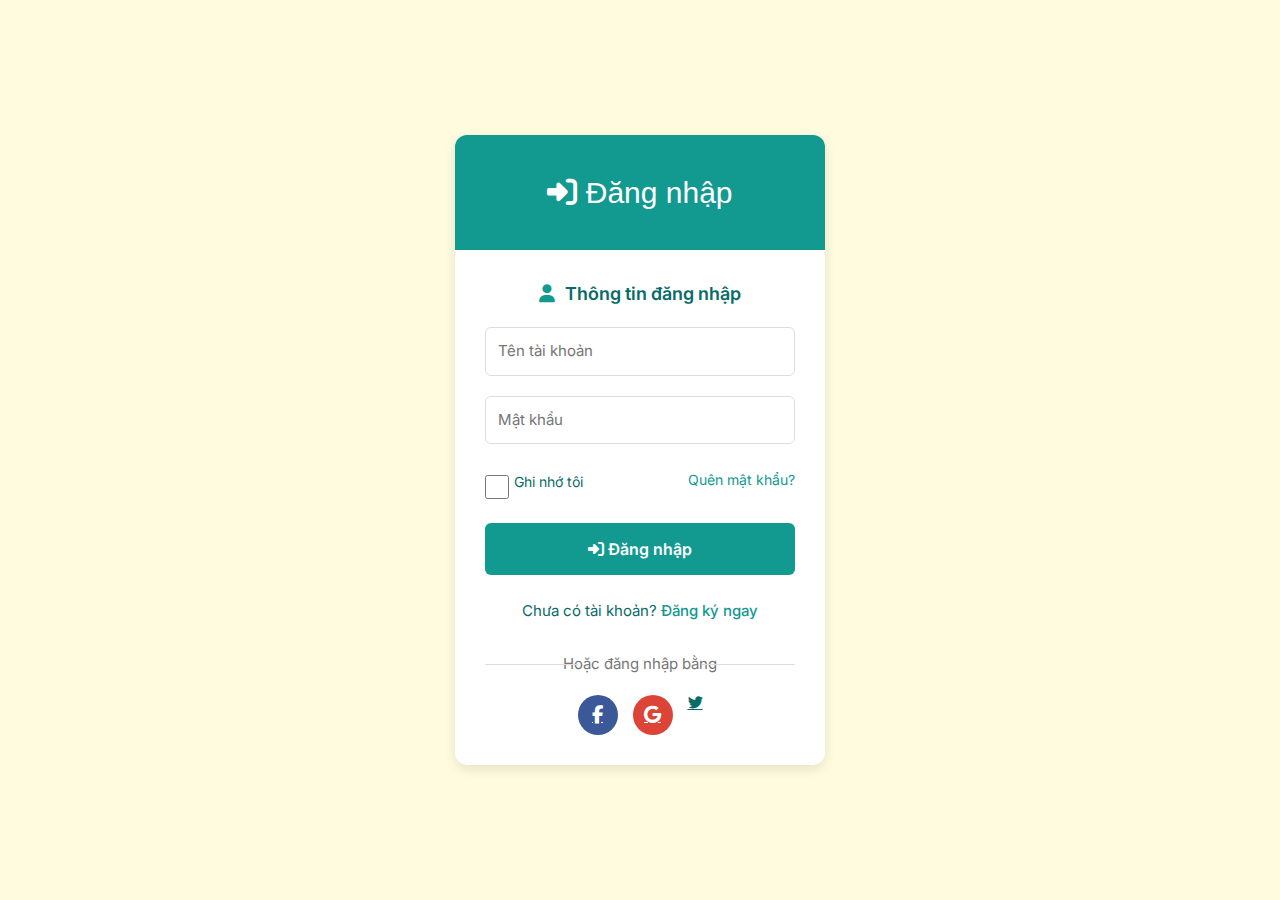
<file: templates/login.html>
<!DOCTYPE html>
<html lang="vi">

<head>
    <meta charset="UTF-8">
    <meta name="viewport" content="width=device-width, initial-scale=1.0">
    <title>Đăng nhập tài khoản</title>
    <!-- W3.CSS -->
    <link rel="stylesheet" href="https://www.w3schools.com/w3css/4/w3.css">
    <!-- Google Font - Inter -->
    <link href="https://fonts.googleapis.com/css2?family=Inter:wght@300;400;500;600;700&display=swap" rel="stylesheet">
    <!-- Font Awesome -->
    <link rel="stylesheet" href="https://cdnjs.cloudflare.com/ajax/libs/font-awesome/6.4.0/css/all.min.css">
    <style>
        :root {
            --color-light: #FFFBDE;
            --color-primary-light: #90D1CA;
            --color-primary: #129990;
            --color-primary-dark: #096B68;
            --shadow: 0 4px 12px rgba(0, 0, 0, 0.1);
        }

        body {
            font-family: 'Inter', sans-serif;
            background-color: var(--color-light);
            color: var(--color-primary-dark);
            display: flex;
            justify-content: center;
            align-items: center;
            min-height: 100vh;
            margin: 0;
        }

        .container {
            width: 100%;
            max-width: 400px;
            padding: 0 15px;
        }

        .card {
            background-color: white;
            border-radius: 12px;
            box-shadow: var(--shadow);
            overflow: hidden;
            transition: transform 0.3s ease;
        }

        .card:hover {
            transform: translateY(-5px);
        }

        .card-header {
            background-color: var(--color-primary);
            color: white;
            padding: 25px;
            text-align: center;
        }

        .card-body {
            padding: 30px;
        }

        .w3-input {
            border: 1px solid #ddd;
            border-radius: 6px;
            padding: 12px;
            margin-bottom: 20px;
            width: 100%;
            transition: all 0.3s;
        }

        .w3-input:focus {
            border-color: var(--color-primary-light);
            outline: none;
            box-shadow: 0 0 0 2px rgba(144, 209, 202, 0.3);
        }

        .btn-primary {
            background-color: var(--color-primary);
            color: white;
            border: none;
            border-radius: 6px;
            padding: 14px 24px;
            font-weight: 600;
            cursor: pointer;
            transition: all 0.3s;
            width: 100%;
            font-size: 16px;
            margin-top: 30px;
            /* Tăng khoảng cách phía trên nút */
        }

        .btn-primary:hover {
            background-color: var(--color-primary-dark);
        }

        .form-group {
            margin-bottom: 25px;
        }

        .form-title {
            font-weight: 600;
            margin-bottom: 20px;
            display: flex;
            align-items: center;
            justify-content: center;
            font-size: 18px;
        }

        .form-title i {
            margin-right: 10px;
            color: var(--color-primary);
        }

        .login-options {
            display: flex;
            justify-content: space-between;
            margin-top: 15px;
            font-size: 14px;
        }

        .remember-me {
            display: flex;
            align-items: center;
        }

        .remember-me input {
            margin-right: 5px;
        }

        .forgot-password a {
            color: var(--color-primary);
            text-decoration: none;
        }

        .forgot-password a:hover {
            text-decoration: underline;
        }

        .register-link {
            text-align: center;
            margin-top: 25px;
            font-size: 15px;
        }

        .register-link a {
            color: var(--color-primary);
            text-decoration: none;
            font-weight: 500;
        }

        .register-link a:hover {
            text-decoration: underline;
        }

        .social-login {
            margin-top: 30px;
            text-align: center;
        }

        .social-login p {
            position: relative;
            margin-bottom: 20px;
            color: #777;
        }

        .social-login p::before,
        .social-login p::after {
            content: "";
            position: absolute;
            top: 50%;
            width: 30%;
            height: 1px;
            background-color: #ddd;
        }

        .social-login p::before {
            left: 0;
        }

        .social-login p::after {
            right: 0;
        }

        .social-icons {
            display: flex;
            justify-content: center;
            gap: 15px;
        }

        .social-icon {
            width: 40px;
            height: 40px;
            border-radius: 50%;
            display: flex;
            align-items: center;
            justify-content: center;
            color: white;
            font-size: 18px;
            transition: all 0.3s;
        }

        .social-icon:hover {
            transform: translateY(-3px);
        }

        .facebook {
            background-color: #3b5998;
        }

        .google {
            background-color: #db4437;
        }

        .twitter {
            background-color: #1da1f2;
        }
    </style>
</head>

<body>
    <div class="container">
        <div class="card">
            <div class="card-header">
                <h2><i class="fas fa-sign-in-alt"></i> Đăng nhập</h2>
            </div>
            <div class="card-body">
                <div>
                    <div class="form-group">
                        <div class="form-title">
                            <i class="fas fa-user"></i> Thông tin đăng nhập
                        </div>
                        <input class="w3-input" type="text" placeholder="Tên tài khoản" required>
                        <input class="w3-input" type="password" placeholder="Mật khẩu" required>
                    </div>

                    <div class="login-options">
                        <label class="remember-me">
                            <input type="checkbox" class="w3-check"> Ghi nhớ tôi
                        </label>
                        <div class="forgot-password">
                            <a href="#">Quên mật khẩu?</a>
                        </div>
                    </div>

                    <button onclick="dn()" type="submit" class="btn-primary">
                        <i class="fas fa-sign-in-alt"></i> Đăng nhập
                    </button>

                    <div class="register-link">
                        Chưa có tài khoản? <a href="#">Đăng ký ngay</a>
                    </div>

                    <div class="social-login">
                        <p>Hoặc đăng nhập bằng</p>
                        <div class="social-icons">
                            <a href="#" class="social-icon facebook"><i class="fab fa-facebook-f"></i></a>
                            <a href="#" class="social-icon google"><i class="fab fa-google"></i></a>
                            <a href="#" class="fab fa-twitter"></i></a>
                        </div>
                    </div>
                </div>
            </div>
        </div>
    </div>
    <script>
        function dn() {
            // Lấy dữ liệu từ form
            var username = document.querySelector('input[type="text"]').value;
            var password = document.querySelector('input[type="password"]').value;

            if (!username || !password) {
                alert("Vui lòng nhập đầy đủ thông tin");
                return;
            }

            // Tạo object chứa thông tin đăng nhập
            var login_data = {
                "username": username,
                "pass": password
            };

            // Gửi yêu cầu đăng nhập đến server
            var xhr = new XMLHttpRequest();
            xhr.open("POST", "/api/dn", true);
            xhr.setRequestHeader("Content-Type", "application/json;charset=UTF-8");
            xhr.send(JSON.stringify(login_data));

            xhr.onreadystatechange = function () {
                if (xhr.readyState == 4) {
                    var response = JSON.parse(xhr.responseText);

                    if (xhr.status == 200) {
                        if (response["code"] == 200) {
                            // Đăng nhập thành công
                            alert(response["message"]);

                            // 1. Lưu thông tin người dùng vào localStorage (tùy bạn có thể bỏ nếu không cần)
                            localStorage.setItem('currentUser', JSON.stringify(response.user_data));

                            // 2. Lưu session ID vào cookie (hết hạn sau 1 ngày)
                            var d = new Date();
                            d.setTime(d.getTime() + (24 * 60 * 60 * 1000)); // 1 ngày
                            var expires = "expires=" + d.toUTCString();
                            document.cookie = "sessionID=" + response.session_id + ";" + expires + ";path=/";

                            // 3. Chuyển hướng đến trang chủ
                            window.location.href = "/trangchu";

                        } else {
                            // Sai mật khẩu / không tồn tại / lỗi server
                            alert(response["message"]);
                        }
                    } else {
                        alert("Đã xảy ra lỗi mạng hoặc server không phản hồi");
                    }
                }
            };
        }


    </script>
</body>

</html>
</file>
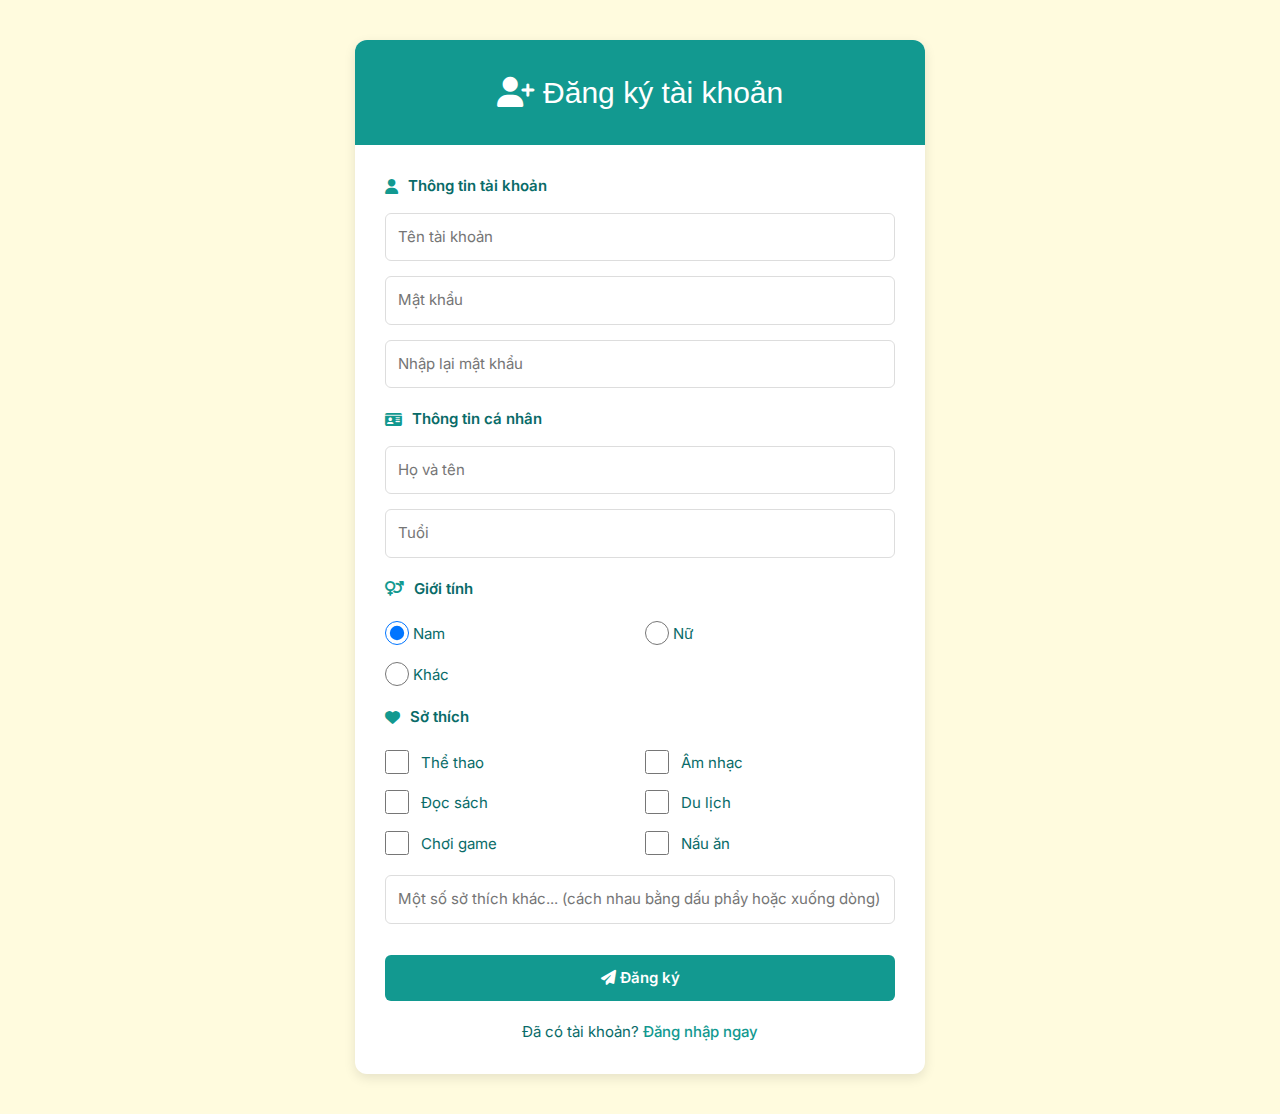
<file: templates/signup.html>
<!DOCTYPE html>
<html lang="vi">

<head>
    <meta charset="UTF-8">
    <meta name="viewport" content="width=device-width, initial-scale=1.0">
    <title>Đăng ký tài khoản</title>
    <!-- W3.CSS -->
    <link rel="stylesheet" href="https://www.w3schools.com/w3css/4/w3.css">
    <!-- Google Font - Inter -->
    <link href="https://fonts.googleapis.com/css2?family=Inter:wght@300;400;500;600;700&display=swap" rel="stylesheet">
    <!-- Font Awesome -->
    <link rel="stylesheet" href="https://cdnjs.cloudflare.com/ajax/libs/font-awesome/6.4.0/css/all.min.css">
    <style>
        :root {
            --color-light: #FFFBDE;
            --color-primary-light: #90D1CA;
            --color-primary: #129990;
            --color-primary-dark: #096B68;
            --shadow: 0 4px 12px rgba(0, 0, 0, 0.1);
        }

        body {
            font-family: 'Inter', sans-serif;
            background-color: var(--color-light);
            color: var(--color-primary-dark);
        }

        .container {
            max-width: 600px;
            margin: 40px auto;
            padding: 0 15px;
        }

        .card {
            background-color: white;
            border-radius: 12px;
            box-shadow: var(--shadow);
            overflow: hidden;
        }

        .card-header {
            background-color: var(--color-primary);
            color: white;
            padding: 20px;
            text-align: center;
        }

        .card-body {
            padding: 30px;
        }

        .w3-input {
            border: 1px solid #ddd;
            border-radius: 6px;
            padding: 12px;
            margin-bottom: 15px;
        }

        .w3-input:focus {
            border-color: var(--color-primary-light);
            outline: none;
            box-shadow: 0 0 0 2px rgba(144, 209, 202, 0.3);
        }

        .btn-primary {
            background-color: var(--color-primary);
            color: white;
            border: none;
            border-radius: 6px;
            padding: 12px 24px;
            font-weight: 600;
            cursor: pointer;
            transition: all 0.3s;
            width: 100%;
        }

        .btn-primary:hover {
            background-color: var(--color-primary-dark);
        }

        .form-group {
            margin-bottom: 20px;
        }

        .form-title {
            font-weight: 600;
            margin-bottom: 15px;
            display: flex;
            align-items: center;
        }

        .form-title i {
            margin-right: 10px;
            color: var(--color-primary);
        }

        .options-container {
            display: flex;
            flex-wrap: wrap;
            gap: 10px;
        }

        .option-item {
            flex: 1 0 calc(50% - 10px);
        }

        .w3-check {
            margin-right: 8px;
        }

        .login-link {
            text-align: center;
            margin-top: 20px;
        }

        .login-link a {
            color: var(--color-primary);
            text-decoration: none;
            font-weight: 500;
        }

        .login-link a:hover {
            text-decoration: underline;
        }
    </style>
</head>

<body>
    <div class="container">
        <div class="card">
            <div class="card-header">
                <h2><i class="fas fa-user-plus"></i> Đăng ký tài khoản</h2>
            </div>
            <div class="card-body">
                <div>
                    <div class="form-group">
                        <div class="form-title">
                            <i class="fas fa-user"></i> Thông tin tài khoản
                        </div>
                        <input id="inputtk" class="w3-input" type="text" placeholder="Tên tài khoản" required>
                        <input id="inputmk" class="w3-input" type="password" placeholder="Mật khẩu" required>
                        <input id="inputnlmk" class="w3-input" type="password" placeholder="Nhập lại mật khẩu" required>
                    </div>

                    <div class="form-group">
                        <div class="form-title">
                            <i class="fas fa-id-card"></i> Thông tin cá nhân
                        </div>
                        <input id="inputfullname" class="w3-input" type="text" placeholder="Họ và tên" required>
                        <input id="inputage" class="w3-input" type="number" placeholder="Tuổi" min="1" max="120" required>
                    </div>

                    <div class="form-group">
                        <div class="form-title">
                            <i class="fas fa-venus-mars"></i> Giới tính
                        </div>
                        <div id="optiongender" class="options-container">
                            <label class="option-item">
                                <input class="w3-radio" type="radio" name="gender" value="male" checked>
                                <span>Nam</span>
                            </label>
                            <label class="option-item">
                                <input class="w3-radio" type="radio" name="gender" value="female">
                                <span>Nữ</span>
                            </label>
                            <label class="option-item">
                                <input class="w3-radio" type="radio" name="gender" value="other">
                                <span>Khác</span>
                            </label>
                        </div>
                    </div>

                    <div class="form-group">
                        <div class="form-title">
                            <i class="fas fa-heart"></i> Sở thích
                        </div>
                        <div class="options-container">
                            <label class="option-item">
                                <input class="w3-check" type="checkbox" name="hobby" value="sports">
                                <span>Thể thao</span>
                            </label>
                            <label class="option-item">
                                <input class="w3-check" type="checkbox" name="hobby" value="music">
                                <span>Âm nhạc</span>
                            </label>
                            <label class="option-item">
                                <input class="w3-check" type="checkbox" name="hobby" value="reading">
                                <span>Đọc sách</span>
                            </label>
                            <label class="option-item">
                                <input class="w3-check" type="checkbox" name="hobby" value="travel">
                                <span>Du lịch</span>
                            </label>
                            <label class="option-item">
                                <input class="w3-check" type="checkbox" name="hobby" value="gaming">
                                <span>Chơi game</span>
                            </label>
                            <label class="option-item">
                                <input class="w3-check" type="checkbox" name="hobby" value="cooking">
                                <span>Nấu ăn</span>
                            </label>
                        </div>
                    </div>
                    <div>
                        <input id="inputhobbycustom" class="w3-input" type="text" placeholder="Một số sở thích khác... (cách nhau bằng dấu phẩy hoặc xuống dòng)">
                    </div>

                    <button onclick="dki()" class="btn-primary w3-margin-top">
                        <i class="fas fa-paper-plane"></i> Đăng ký
                    </button>

                    <div class="login-link">
                        Đã có tài khoản? <a href="dangnhap">Đăng nhập ngay</a>
                    </div>
                </div>
            </div>
        </div>
    </div>
    <script>
        function dki() {

            // lấy dữ liệu từ những input
            var input_tk = document.getElementById("inputtk").value;
            var input_mk = document.getElementById("inputmk").value;
            var input_nlmk = document.getElementById("inputnlmk").value;
            var gender = document.getElementById("optiongender").value;
            var age = document.getElementById("inputage").value;
            var input_fullname = document.getElementById("inputfullname").value;
            // Lấy các sở thích được chọn
            var hobby_checked = document.querySelectorAll('input[name="hobby"]:checked');
            var hobby_arr = [];
            hobby_checked.forEach(function(cb){
                hobby_arr.push(cb.value);
            });
            // Lấy sở thích nhập riêng
            var input_hobby_custom = document.getElementById("inputhobbycustom").value.trim();
            if (input_hobby_custom) {
                // Tách các sở thích nhập riêng bằng dấu phẩy hoặc xuống dòng
                var custom_arr = input_hobby_custom.split(/,|\n/).map(function(h){ return h.trim(); }).filter(function(h){ return h; });
                hobby_arr = hobby_arr.concat(custom_arr);
            }
            if (input_mk != input_nlmk) {
                alert("Mật khẩu không trùng khớp");
                return;
            }

            // tạo 1 object chứa các thông tin ng dùng lấy được
            var user_data = {
                "username": input_tk,
                "pass": input_mk,
                "fullname": input_fullname,
                "age": age ,
                "gender": "male",
                "hobby": hobby_arr
            }

            // sử dụng xhr để giao tiếp với máy chủ thông qua API
            var xhr = new XMLHttpRequest(); // tạo ra 1 bản sao của thư viện xhr
            xhr.open("POST", "/api/dki", true); // mở API với phương thức post
            xhr.setRequestHeader("Content-Type", "application/json;charset=UTF-8"); // mã hóa dữ liệu
            xhr.send(JSON.stringify(user_data)); // gửi kèm dữ liệu lên server
            xhr.onreadystatechange = function (){    
                if (xhr.status == 200 && xhr.readyState == 4) {
                    var dataNhanVe=JSON.parse(xhr.responseText);
                    var message = dataNhanVe["message"];
                    var code = dataNhanVe["code"]
                    if (code == 200) {
                        alert("Đăng kí thành công");
                        location.href = "/dangnhap";
                    } else if(code == 400) {
                        alert("Tài khoản đã bị trùng! vui lòng tạo tài khoản khác!")
                    } else if(code == 500) {
                        alert("Máy chủ gặp sự cố! vui lòng quay lại sau!")
                    }

            
                } 
                
                    
            };
        }
    </script>
</body>
</html>
</file>
